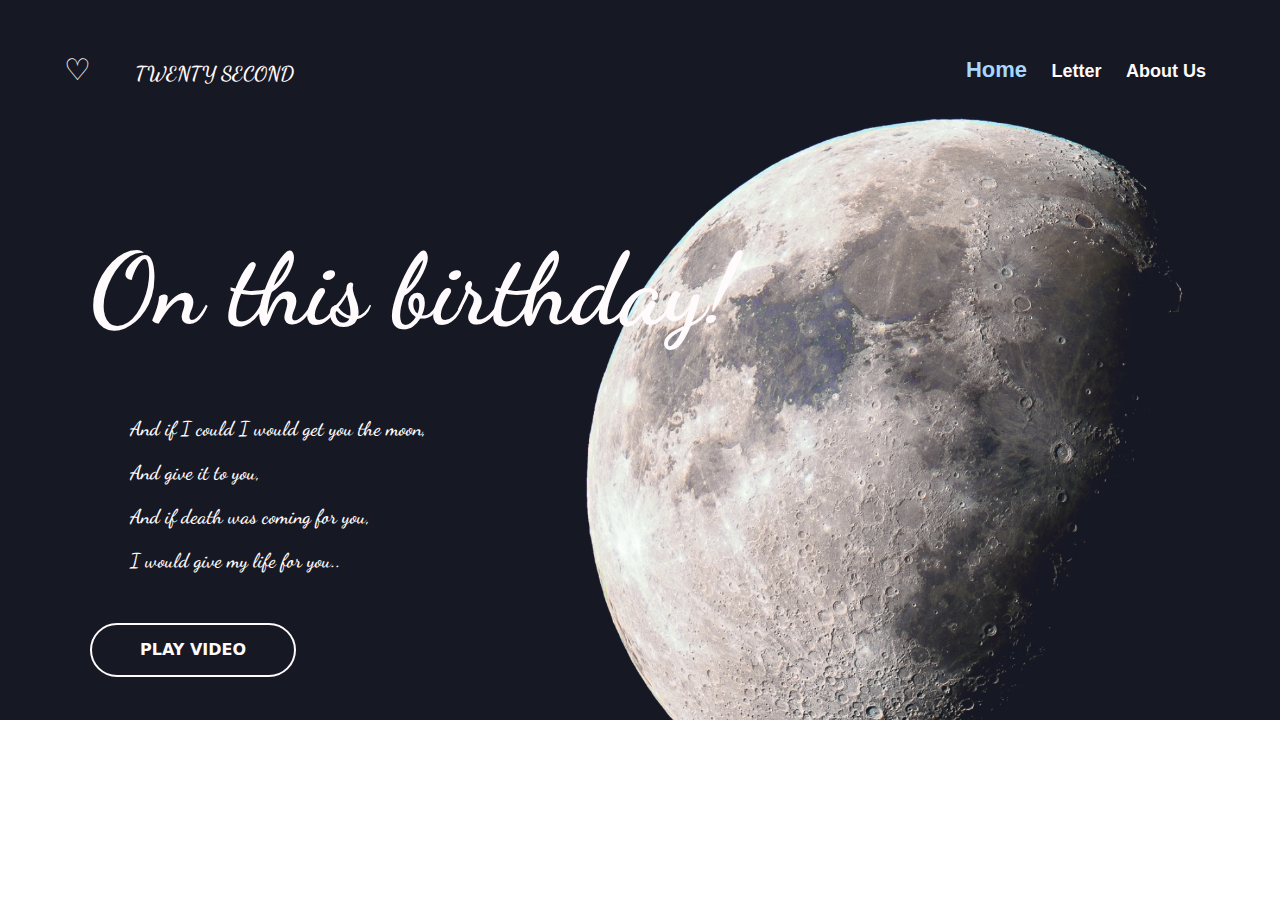
<file: index.html>
<!DOCTYPE html>
<html lang="en">
<head>
    <meta charset="UTF-8">
    <meta name="viewport" content="width=device-width, initial-scale=1.0">
    <title>Birthday</title>
    <link rel="stylesheet" href="style.css">

</head>
<body>
    
    <nav>
        <div class="container">
            <p class="para">♡</p>
          <a href="#" id="brand">Twenty Second</a>
          
          <ul class="navbar-menu">
            <li><a href="index.html" class="active">Home</a></li>
            <li><a href="letter.html">Letter</a></li>
            <li><a href="aboutus.html">About Us</a></li>
          </ul>
          
        </div>
    </nav>


    <!-- Header Start -->
    <div class="header">
        <h1 class="header_h1">On this birthday!</h1>
        <p class="header_p">And if I could I would get you the moon,</p>
        <p class="header_p">And give it to you,</p>
        <p class="header_p">And if death was coming for you,</p>
        <p class="header_p">I would give my life for you..</p>
        
        <a href="https://www.youtube.com/watch?v=EFN0ekDKjz8" target="_blank">
            <button class="btn-23">
                <span class="text">Play Video</span>
                <span aria-hidden="" class="marquee">Play Video</span>
            </button>
        </a>

    </div>
    <!-- Header End -->



</body>
</html>
</file>
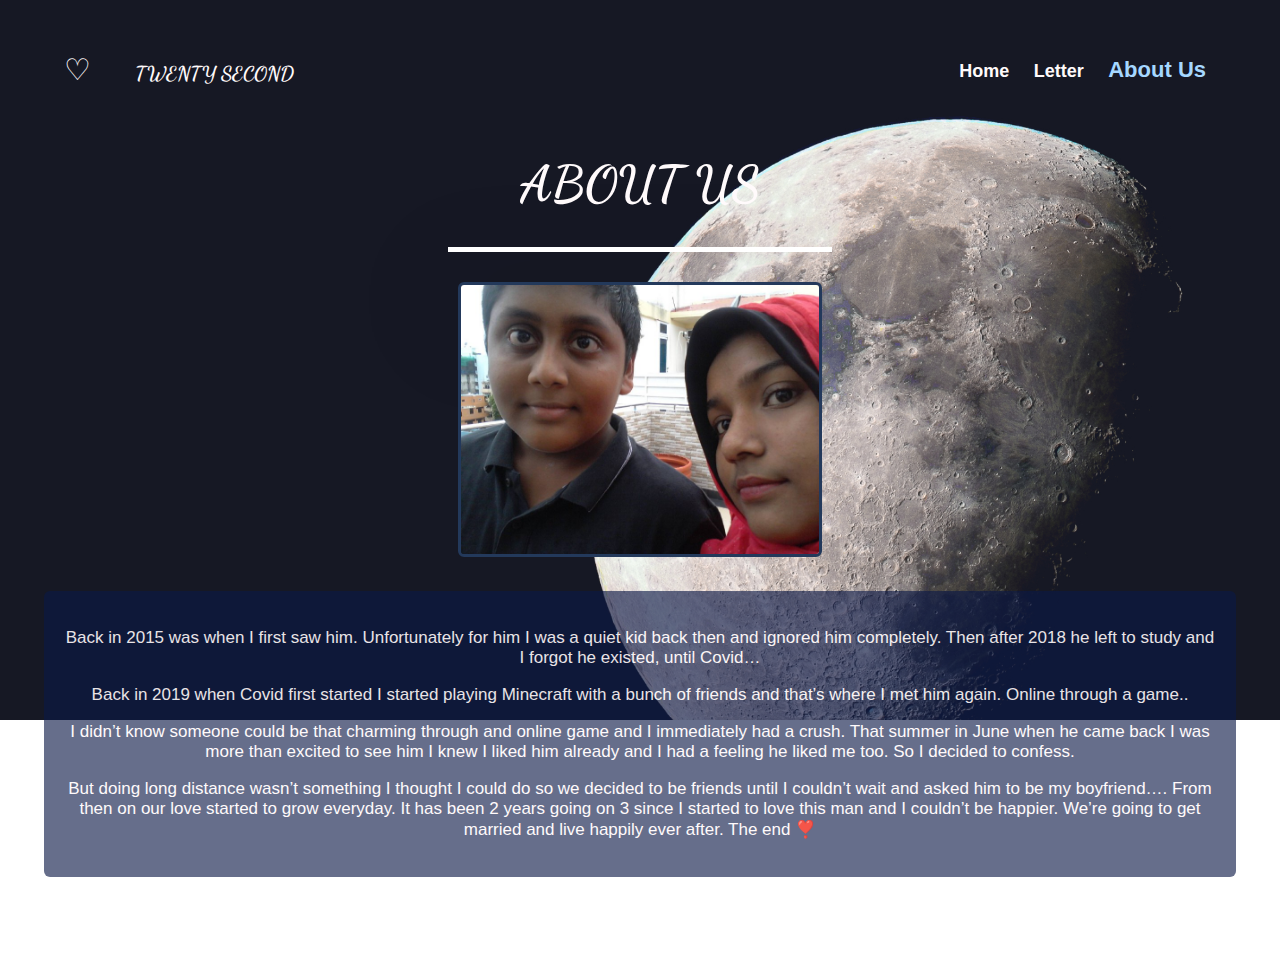
<file: aboutus.html>
<!DOCTYPE html>
<html lang="en">
<head>
    <meta charset="UTF-8">
    <meta name="viewport" content="width=device-width, initial-scale=1.0">
    <title>Birthday</title>
    <link rel="stylesheet" href="style.css">

</head>
<body>
    
    <nav>
        <div class="container">
            <p class="para">♡</p>
          <a href="#" id="brand">Twenty Second</a>
          
          <ul class="navbar-menu">
            <li><a href="index.html">Home</a></li>
            <li><a href="letter.html">Letter</a></li>
            <li><a href="aboutus.html"  class="active">About Us</a></li>
          </ul>
          
        </div>
    </nav>


<center>
    <h1 class="abt-h1">ABOUT US</h1>
    <div class="line"></div> <!-- Add this line -->
    <img src="img/ridharey.jpg" class="couplepic">
    <div class="p">
        <p>Back in 2015 was when I first saw him. Unfortunately for him I was a quiet kid back then and ignored him completely. Then after 2018 he left to study and I forgot he existed, until Covid… </p>
        <p>Back in 2019 when Covid first started I started playing Minecraft with a bunch of friends and that’s where I met him again. Online through a game..</p>
        <p>I didn’t know someone could be that charming through and online game and I immediately had a crush. That summer in June when he came back I was more than excited to see him I knew I liked him already and I had a feeling he liked me too. So I decided to confess.</p>
        <p>But doing long distance wasn’t something I thought I could do so we decided to be friends until I couldn’t wait and asked him to be my boyfriend…. From then on our love started to grow everyday. It has been 2 years going on 3 since I started to love this man and I couldn’t be happier. We’re going to get married and live happily ever after. The end ❣️</p>
    </div>
    
</center>

</body>
</html>
</file>
<file: style.css>
@import url('https://fonts.googleapis.com/css2?family=Dancing+Script&display=swap');
  

body {
    background-image: url(img/pic1.jpg);
    background-attachment: fixed;
    background-repeat: no-repeat;
    background-size: 100%;
    padding: 0;
    margin: 0;
    font-family: 'Open Sans', sans-serif; 
}
  
.container {
    width: 90%;
    margin-top: 5px;
    margin: 0 auto;
    clear: both; 
}
  
.para{
display: inline-block;
color: #fffafb;
padding-right: 40px;
font-size: 30px;
}

a {
    display: inline-block;
    color: #fffafb;
    text-decoration: none; 
}
  
nav {
    height: 80px;
    line-height: 80px;
    top: 0;
    left: 0;
    width: 100%;
    z-index: 9998;
    transition: all 0.5s; 
}

nav.scrollUp {
    transform: translateY(-80px); 
}

nav ul.navbar-menu {
    margin: 0;
    padding: 0;
    display: inline-block;
  float: right;
}

li{
    font-family: "Segoe UI", Arial, sans-serif;
    font-weight: 600;
}

nav ul.navbar-menu li {
    display: inline-block;
    margin: 30px 10px; 
}

nav ul.navbar-menu li a {
    color: #fffafb;
    font-size: 18px; 
}

nav a#brand {
    text-transform: uppercase;
    font-family: "Dancing Script", cursive;
    font-weight: 800;
    font-size: 20px; 
}

@media (max-width: 768px) {

    nav ul.navbar-menu {
        display: none; 
    }

    nav button {
        display: block; 
    } 

}

.header{

    margin-left: 90px;
    margin-top: 150px;

}

.header_h1{
    color: #fffafb;
    font-size: 100px;
    font-family: "Dancing Script", cursive;
}

.header_p{
    color: #fffafb;
    font-size: 20px;
    font-family: "Dancing Script", cursive;
    font-weight: 600;
    padding-left: 40px;
}

.btn-23,
.btn-23 *,
.btn-23 :after,
.btn-23 :before,
.btn-23:after,
.btn-23:before {
  border: 0 solid;
  box-sizing: border-box;
}

.btn-23 {
  -webkit-tap-highlight-color: transparent;
  background-color: #161824;
  color: #fffafb;
  cursor: pointer;
  font-family: ui-sans-serif, system-ui, -apple-system, BlinkMacSystemFont,
    Segoe UI, Roboto, Helvetica Neue, Arial, Noto Sans, sans-serif,
    Apple Color Emoji, Segoe UI Emoji, Segoe UI Symbol, Noto Color Emoji;
  font-size: 100%;
  font-weight: 900;
  line-height: 1.5;
  padding: 0;
  margin-top: 30px;
  text-transform: uppercase;
}

.btn-23 svg {
  display: block;
  vertical-align: middle;
}

.btn-23 [hidden] {
  display: none;
}

.btn-23 {
  border-radius: 99rem;
  border-width: 2px;
  overflow: hidden;
  padding: 0.8rem 3rem;
  position: relative;
}

.btn-23 span {
  display: grid;
  inset: 0;
  place-items: center;
  position: absolute;
  transition: opacity 0.2s ease;
}

.btn-23 .marquee {
  --spacing: 8em;
  --start: 0em;
  --end: 8em;
  -webkit-animation: marquee 1s linear infinite;
  animation: marquee 1s linear infinite;
  -webkit-animation-play-state: paused;
  animation-play-state: paused;
  opacity: 0;
  position: relative;
  text-shadow: #fffafb var(--spacing) 0, #fffafb calc(var(--spacing) * -1) 0, #fffafb calc(var(--spacing) * -2) 0;
}

.btn-23:hover .marquee {
  -webkit-animation-play-state: running;
  animation-play-state: running;
  opacity: 1;
}

.btn-23:hover .text {
  opacity: 0;
}

@-webkit-keyframes marquee {
  0% {
    transform: translateX(var(--start));
  }

  to {
    transform: translateX(var(--end));
  }
}

@keyframes marquee {
  0% {
    transform: translateX(var(--start));
  }

  to {
    transform: translateX(var(--end));
  }
}


div.scroll {
  margin: 10% auto;
  padding: 4px;
  background-color: #23395b;
  width: 40%;
  height: 50vh;
  overflow-x: hidden;
  overflow-y: auto;
  text-align: justify;
  color: #fffafb;
  border-radius: 1rem;
  
}

.scroll-p{

  font-size: 20px;
  padding-top: 10px;
  padding-left: 20px;
  padding-right: 20px;
}

.abt-h1{
  padding-top: 40px;
  font-size: 50px;
  color: #fffafb;
  font-family: "Dancing Script", cursive;
}

.line {
  width: 30%;
  height: 5px;
  background-color: rgba(255, 255, 255, 1); /* Adjust the opacity as needed */
  box-shadow: 0 50px 100px rgba(0, 0, 0, 255); /* Add drop shadow */
  margin-top: 20px; /* Adjust as needed */
}

.p {
  width: 90%;
  bottom: 20px;
  right: 20px;
  background-color: rgba(11, 25, 71, 0.696);
  opacity: 90%;
  color: #fffafb;
  border-radius: 6px;
  margin-top: 30px;
  padding: 20px;
  font-size: 17px;
  margin-bottom: 100px;
}

.couplepic{
  margin-top: 30px;
  border-radius: 6px;
  border: 3px solid #23395b;
  height: 28%;
  width: 28%;
}

/* Add this style to highlight the active link */
nav ul.navbar-menu li a.active,
nav ul.navbar-menu li a:hover 
{
  font-size: 22px; /* Adjust the font size */
  color: #a5d7ff; /* Change to the desired color */
}
</file>
